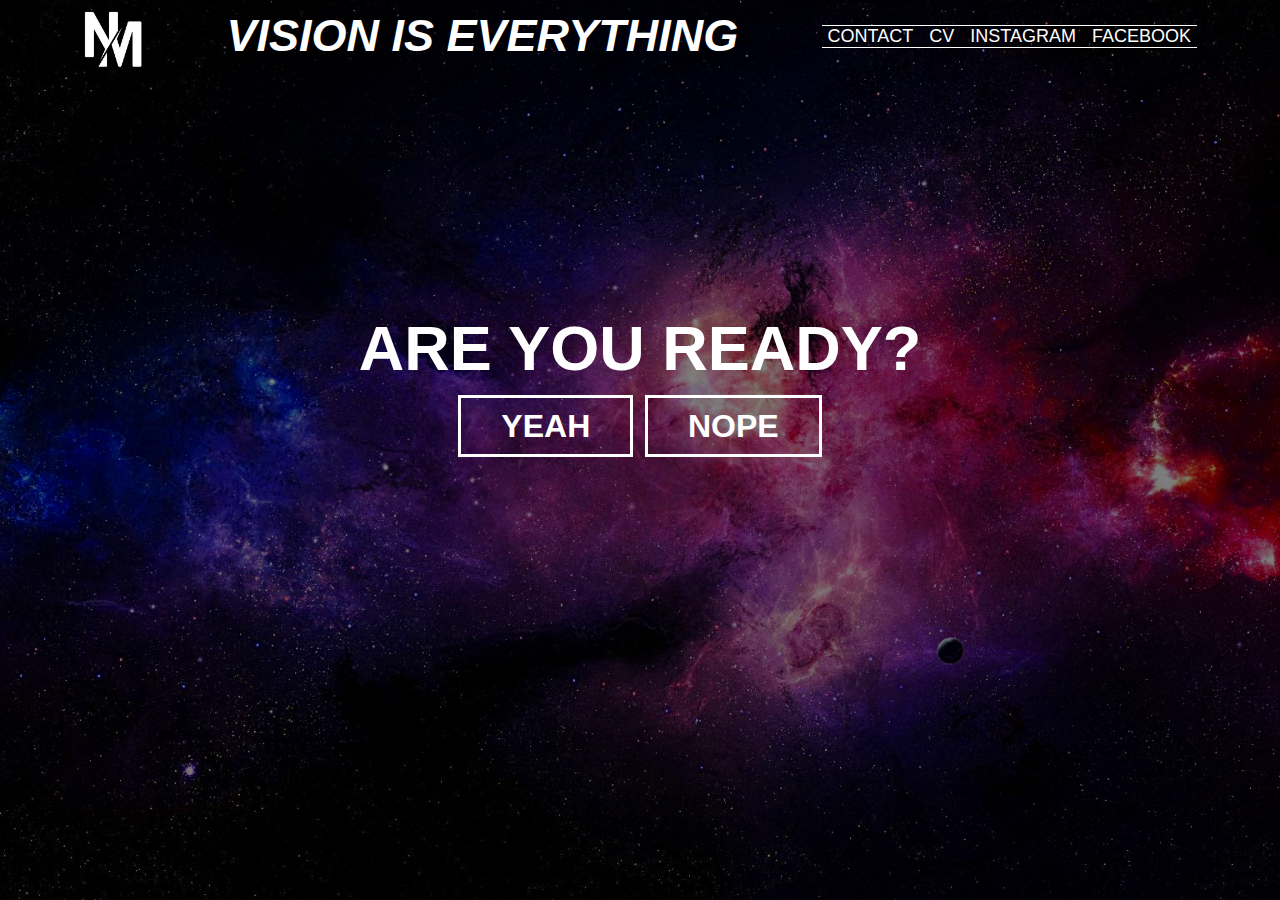
<file: index.html>
<html>
    <head>
    <title>Nikola Mirilo</title>
    <link href="homepage.css" rel="stylesheet" type="text/css">
    <meta name="viewport" content="width=device-width, initial-scale=1.0"> 
    </head>
    
    
    <body>
    
    <header>
        <div class="row">
        <div class="logo" >
            <img src="logo.jpg"> 
        </div>
              <ul class="navigation-bar">
              <li><a href="contact.html">CONTACT</a></li>
              <li><a href="Nikola%20Mirilo.pdf">CV</a></li>
              <li><a href="https://www.instagram.com/nikola.mirilo/">INSTAGRAM</a></li>
              <li><a href="https://www.facebook.com/nikola.mirilo.5">FACEBOOK</a></li>
                      
              </ul>
            <div class="motto"><h2><i>VISION IS EVERYTHING</i></h2>
                    </div>
            <div class="hero"><h2><b>ARE YOU READY?</b></h2>
            <div class="button">
                <a href="yeah.html" class="btn btn-one"><b>YEAH</b></a>
                <a href="https://www.google.com/" class="btn btn-two" ><b>NOPE</b></a>
                
                
                </div>
            
            
        
            </div>
            </div>
        </header>
    
    
    
    
    </body>
    
    
    
    <html>
</file>
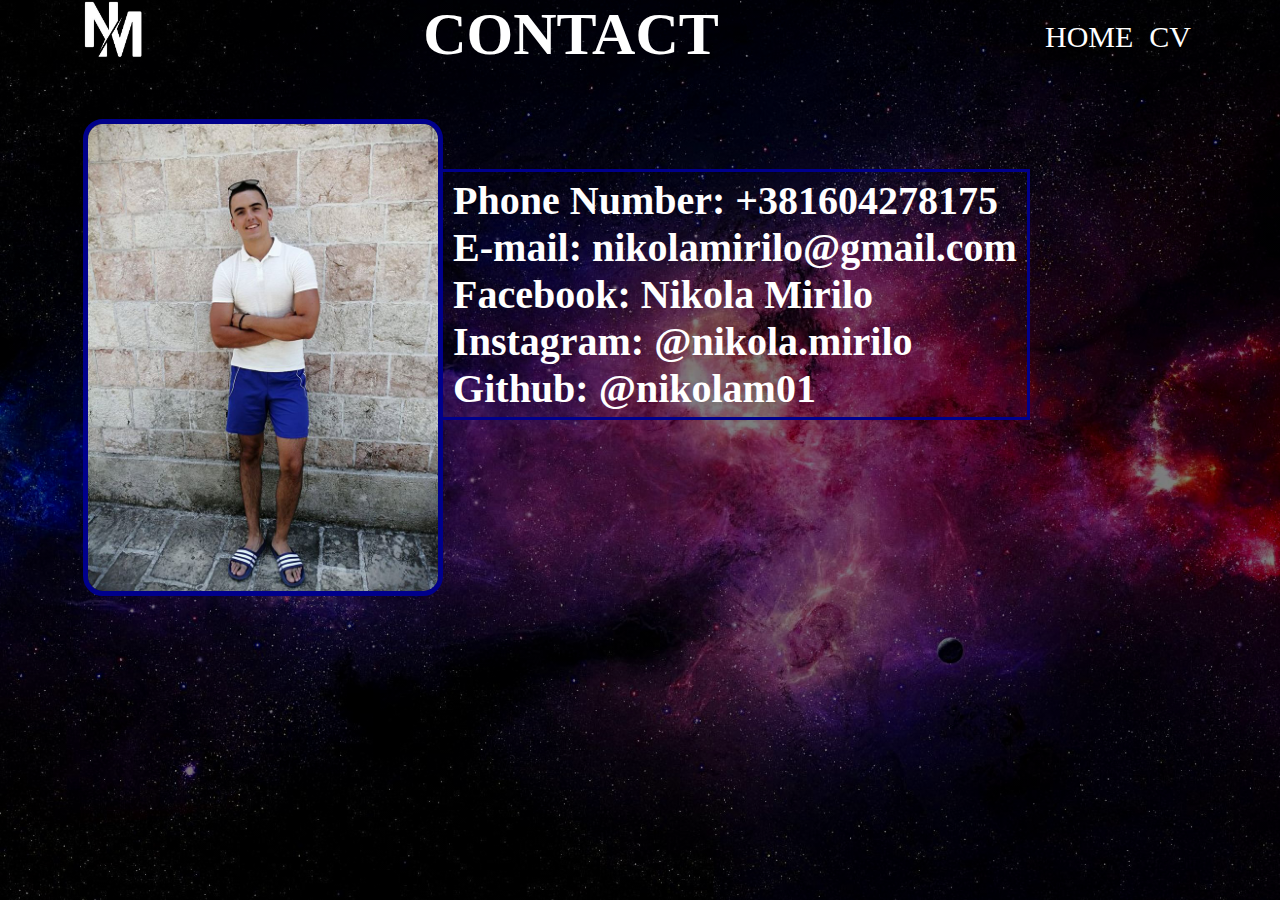
<file: contact.html>
<html>


<head>
    
    <title>CONTACT</title>
    <link href ="contact.css" rel="stylesheet" type="text/css">
    <meta name="viewport" content="width=device-width, initial-scale=1.0"> 
    
    
    
    </head>
    <body>
        <header>
    <div class="row">
        <div class="logo"><img src="logo.jpg">
        </div>  
        <ul class="navigation">
            <li><a href="index.html">HOME</a></li>
            <li><a href="Nikola%20Mirilo.pdf">CV</a></li>
        
        
        </ul>
        <div class="title"><h1>CONTACT</h1></div> 
        <div class="image"><img src="my_picture.jpg"> 
       
            <ul class="text"><b>
            <li><a>Phone Number: +381604278175</a></li>
            <li><a>E-mail: nikolamirilo@gmail.com</a></li>
            <li><a>Facebook: Nikola Mirilo</a></li>
            <li><a>Instagram: @nikola.mirilo</a></li>
            <li><a>Github: @nikolam01</a></li></b>
        
        
        
       
            </ul>
            
        </div>
        
            </div>
    </header>
    
    </body>



</html>
</file>
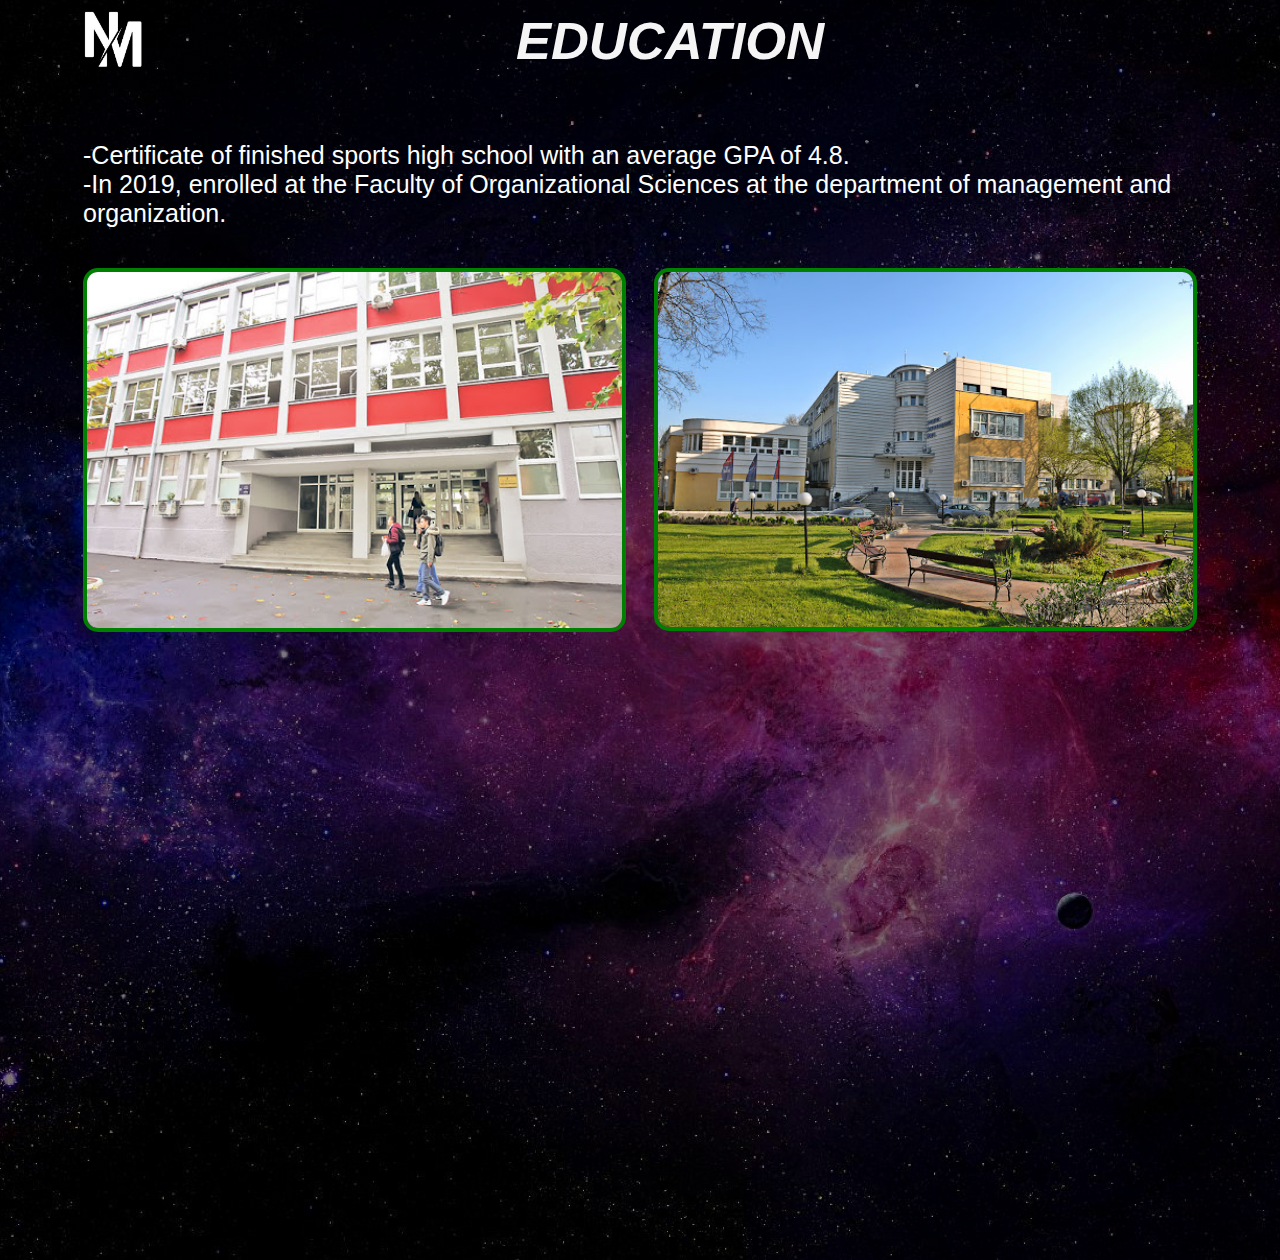
<file: education.html>
<html>

    <head>
        <meta name="viewport" content="width=device-width, initial-scale=1.0"> 
    <title>EDUCATION</title>
<link href ="education.css" rel="stylesheet" type="text/css">
    
    </head>

<body>
    
     <header>
            <div class="row">
                    <div class="logo">
                <img src="logo.jpg">
                </div>
            
<div class="title">
                <h2><i>EDUCATION</i></h2>
    
                </div>
     
         <div class="text1"><p>-Certificate of finished sports high school with an average GPA of 4.8.<br>
-In 2019, enrolled at the Faculty of Organizational Sciences at the department of management and organization.</p>  </div>
         <div class="column"><div class="img1"><img src="sportska.jpg" ><div></div><div class="img2"><img src="fon.jpg"></div></div>
    
         
                </div>
           </div>
    </header>
    </body>




</html>
</file>
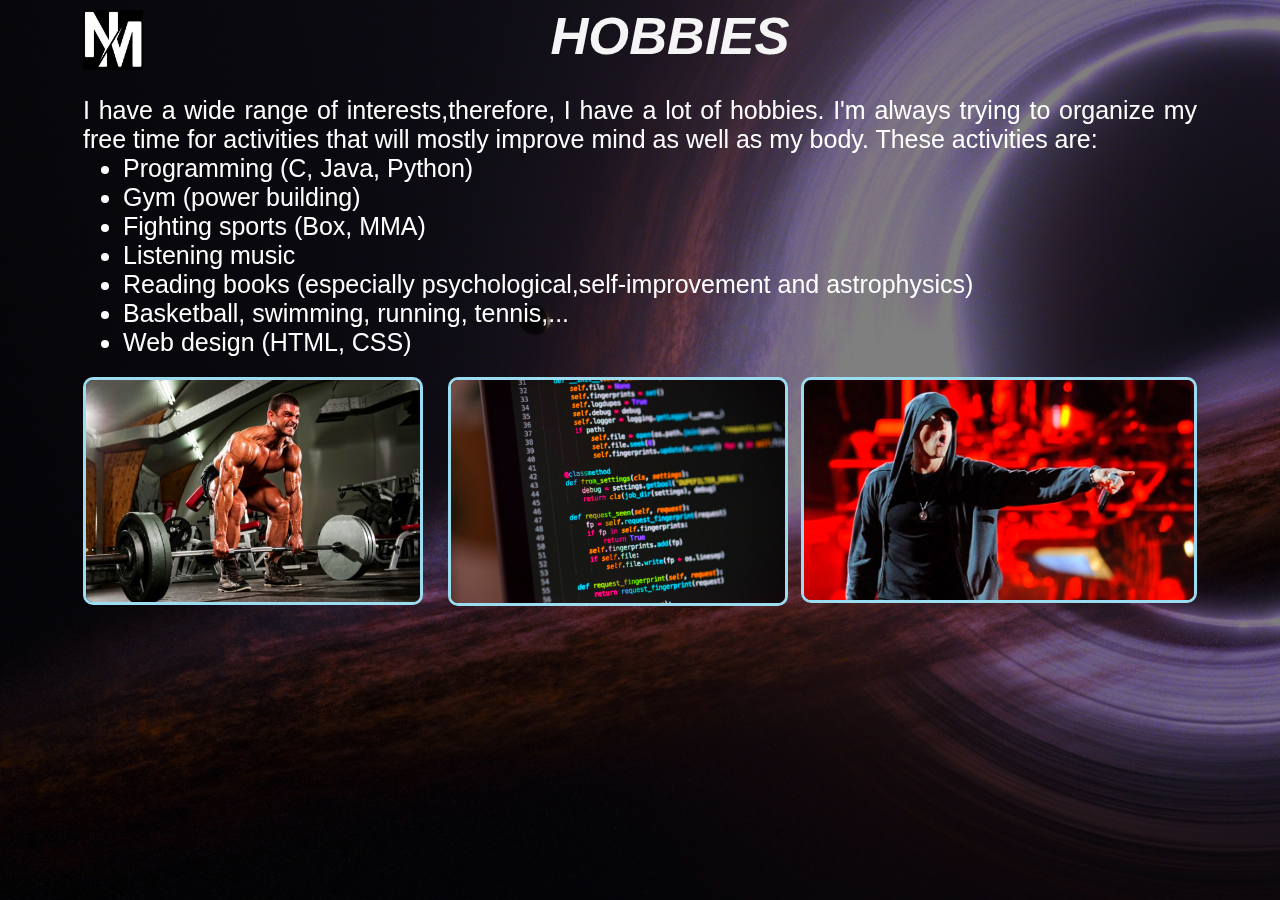
<file: hobbies.html>
<html>
   
    <head>
     <meta name="viewport" content="width=device-width, initial-scale=1.0"> 
    <title>HOBBIES</title>
<link href ="hobbies.css" rel="stylesheet" type="text/css">
    
    </head>

<body>
    
     <header>
            <div class="row">
                <div class="logo">
                <img src="logo.jpg">
                </div>
<div class="title">
                <h2><i>HOBBIES</i></h2>
    
                </div>
      
         <div class="text1"><p>I have a wide range of interests,therefore, I have a lot of hobbies. I'm always trying to organize my free time for activities that will mostly improve mind as well as my body. These activities are: </p><ul class="list"><li >Programming (C, Java, Python)</li><li >Gym (power building)</li><li>Fighting sports (Box, MMA)</li><li >Listening music</li><li>Reading books (especially psychological,self-improvement and astrophysics) </li><li >Basketball, swimming, running, tennis,...</li><li >Web design (HTML, CSS)</li></ul>
         

             <div class="column">
             <div class="image1"><img src="powerlifting.jpg"> </div>
                  <div class="image2"><img src="programming.jpg">  </div>
                           <div class="image3"><img src="eminem.jpg"> </div>
               
            
             
           
             
             
             
    
             
             
             </div>
         </div>
         
  </div>

   
    </header>
    </body>




</html>
</file>
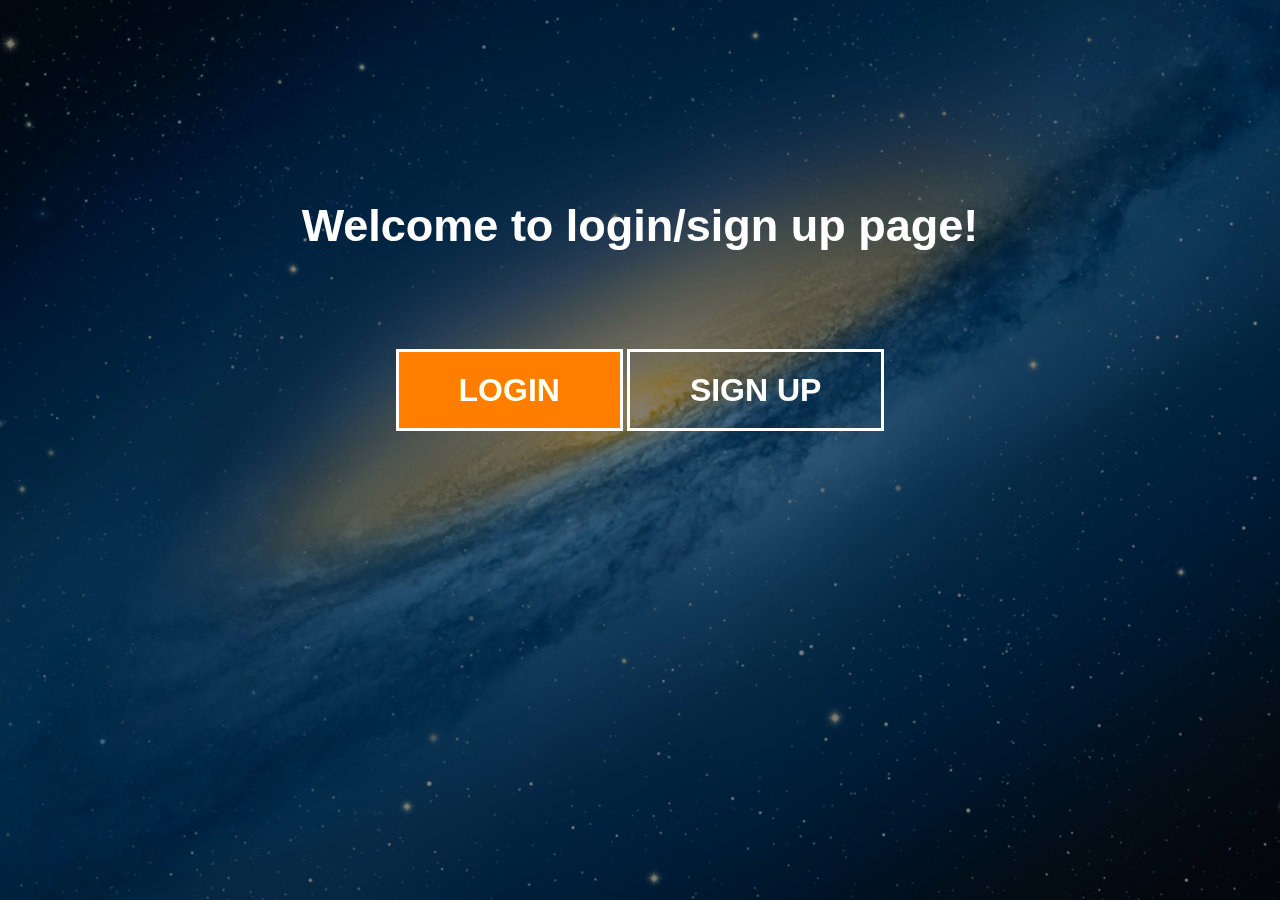
<file: login.html>
<html>
    <head>
    <title>Login/Sign up</title>
    <link href ="login.css" rel="stylesheet" type="text/css">
    </head>
<body>
    <header>
    <h1>Welcome to login/sign up page!</h1>
            <div class="button">
                <a href="loginaction.html" class="btn btn-one"><b>LOGIN</b></a>
                <a href="" class="btn btn-two" ><b>SIGN UP</b></a>
                
                
                </div>
    </header>
   

    </body>



</html>
</file>
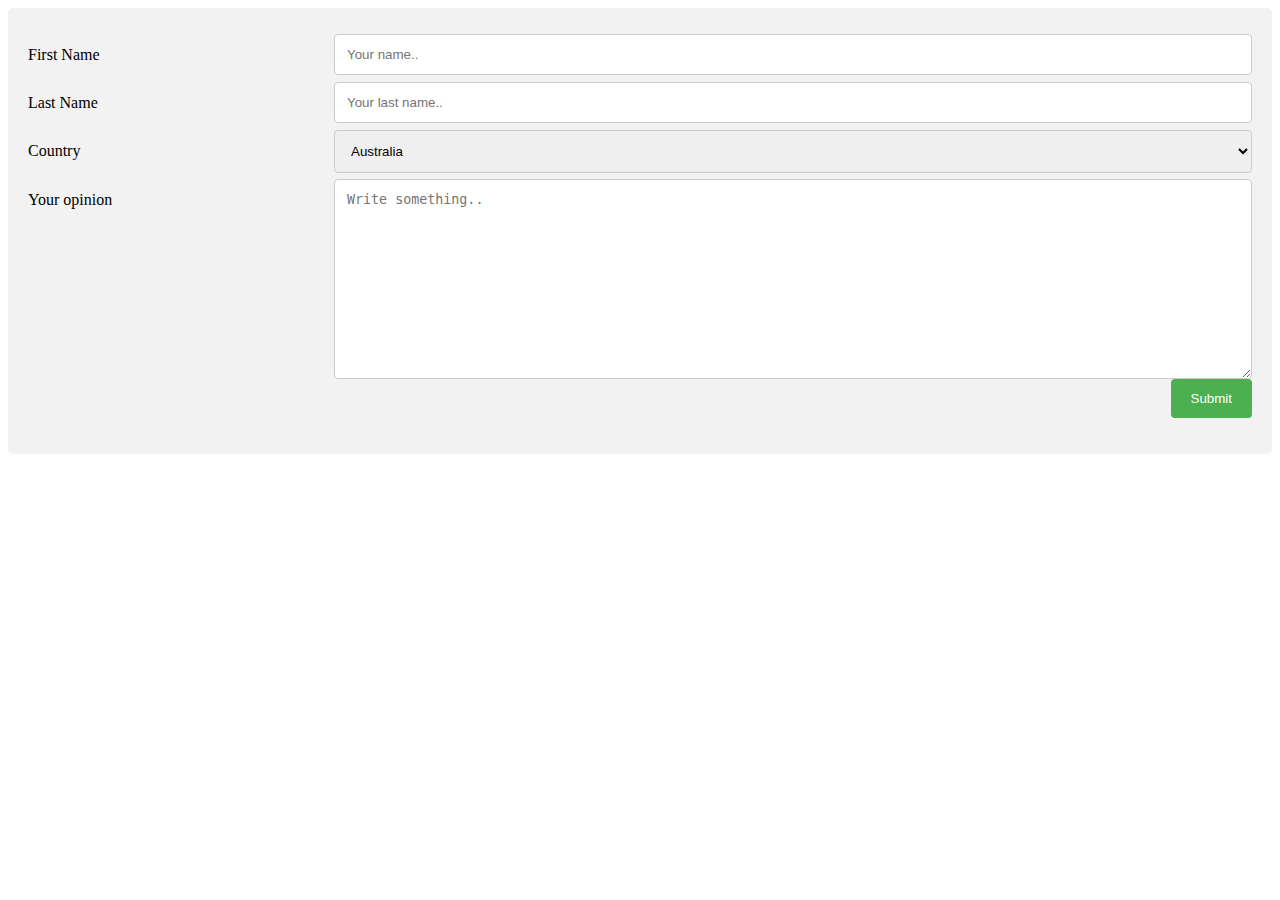
<file: loginaction.html>
<html>   
    <head><link href="loginaction.css" rel = "stylesheet" type="text/css">
    </head> 
    <body>

<div class="container">
  <form action="action_page.php">
    <div class="row">
      <div class="col-25">
        <label for="fname">First Name</label>
      </div>
      <div class="col-75">
        <input type="text" id="fname" name="firstname" placeholder="Your name..">
      </div>
    </div>
    <div class="row">
      <div class="col-25">
        <label for="lname">Last Name</label>
      </div>
      <div class="col-75">
        <input type="text" id="lname" name="lastname" placeholder="Your last name..">
      </div>
    </div>
    <div class="row">
      <div class="col-25">
        <label for="country">Country</label>
      </div>
      <div class="col-75">
        <select id="country" name="country">
          <option value="australia">Australia</option>
          <option value="canada">Canada</option>
          <option value="usa">USA</option>
              <option value="australia">Serbia</option>
          <option value="canada">UK</option>
          <option value="usa">China</option>
             <option value="canada">Germany</option>
          <option value="usa">Russia</option>
        </select>
      </div>
    </div>
    <div class="row">
      <div class="col-25">
        <label for="subject">Your opinion</label>
      </div>
      <div class="col-75">
        <textarea id="subject" name="subject" placeholder="Write something.." style="height:200px"></textarea>
      </div>
    </div>
    <div class="row">
      <input type="submit" value="Submit">
    </div>
  </form>
</div>
    </body>
</html>
</file>
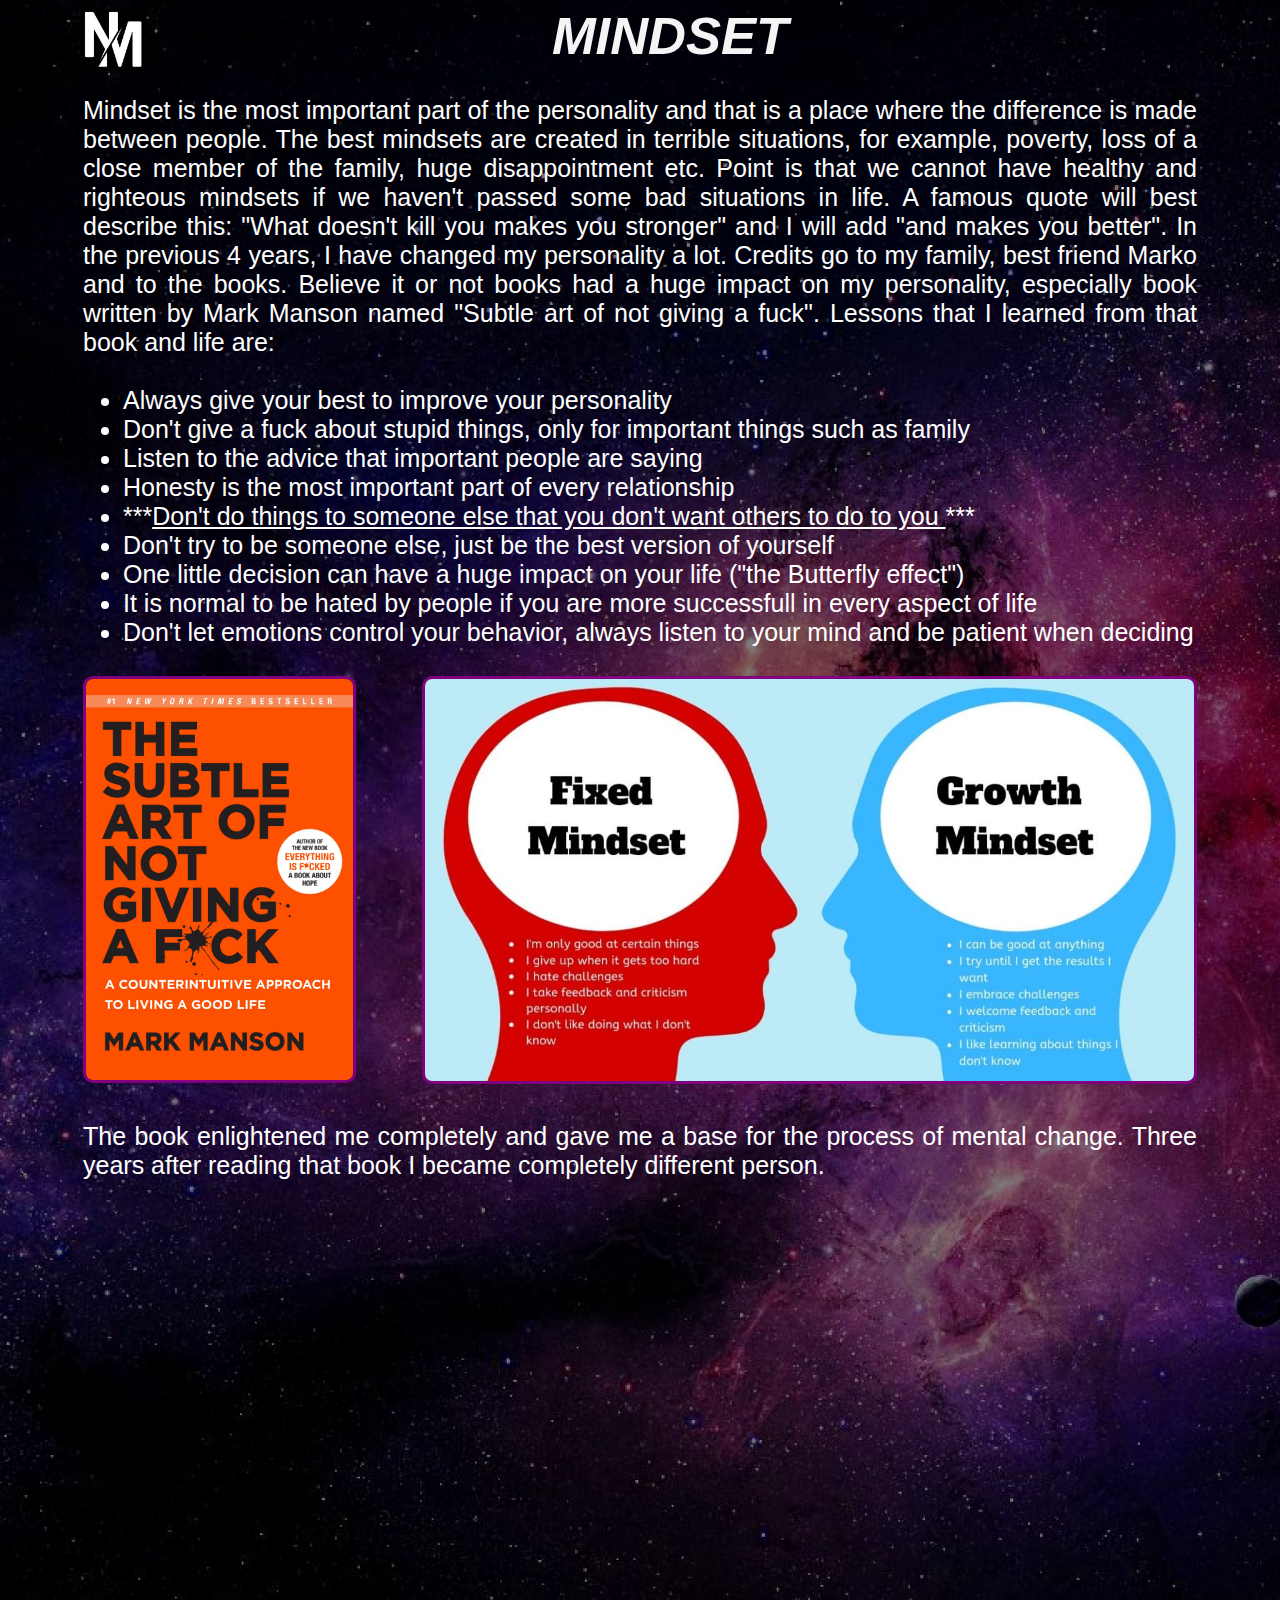
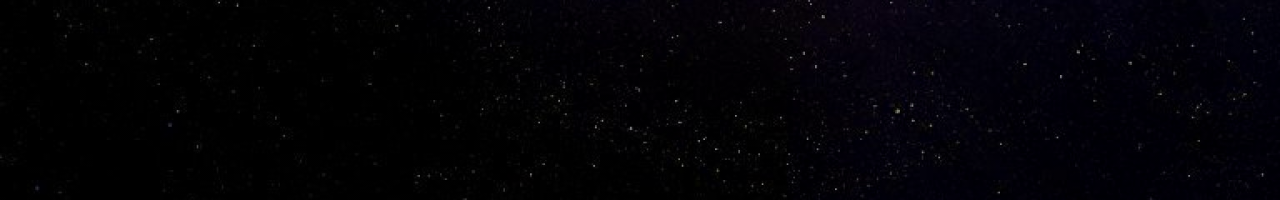
<file: mindset.html>
<html >
    
    <head>
        <meta name="viewport" content="width=device-width, initial-scale=1.0"> 
        <title>MINDSET</title>
        <link href ="mindset.css" rel="stylesheet" type="text/css">
        
    
    </head>

<body>
    
     <header>
            <div class="row">
                <div class="logo">
                <img src="logo.jpg">
                </div>
<div class="title">
                <h2><i>MINDSET</i></h2>
    
                </div>
        
         
         
         <div class="text1"><p>Mindset is the most important part of the personality and that is a place where the difference is made between people. The best mindsets are created in terrible situations, for example, poverty, loss of a close member of the family, huge disappointment etc. Point is that we cannot have healthy and righteous mindsets if we haven't passed some bad situations in life. A famous quote will best describe this: "What doesn't kill you makes you stronger" and I will add "and makes you better". In the previous 4 years, I have changed my personality a lot. Credits go to my family, best friend Marko and to the books. Believe it or not books had a huge impact on my personality, especially book written by Mark Manson named "Subtle art of not giving a fuck". Lessons that I learned from that book and life are:</p><br>
         <ul>
             
             <li>Always give your best to improve your personality</li>
             <li>   Don't give a fuck about stupid things, only for important things such as family</li>
               <li> 
Listen to the advice that important people are saying  </li>
               <li>  
Honesty is the most important part of every relationship </li>
               <li>***<u>Don't do things to someone else that you don't want others to do to you </u>***</li>
               <li> Don't try to be someone else, just be the best version of yourself  </li>
               <li> One little decision can have a huge impact on your life ("the Butterfly effect")  </li>
               <li> It is normal to be hated by people if you are more successfull in every aspect of life </li>
               <li>

Don't let emotions control your behavior, always listen to your mind and be patient when deciding
                </li><br>




             
             </ul>    
                 </div>
             <div class="images">
            <div class="img1"><img src="book.jpg"></div>
            <div class="img2"><img src="fixedvsgrowth.jpg"></div>
              </div>

             
   
       
       <div class="text2"><p> The book enlightened me completely and gave me a base for the process of mental change. Three years after reading that book I became completely different person.</p></div>
              
         </div>

    </header>
 
    </body>




</html>
</file>
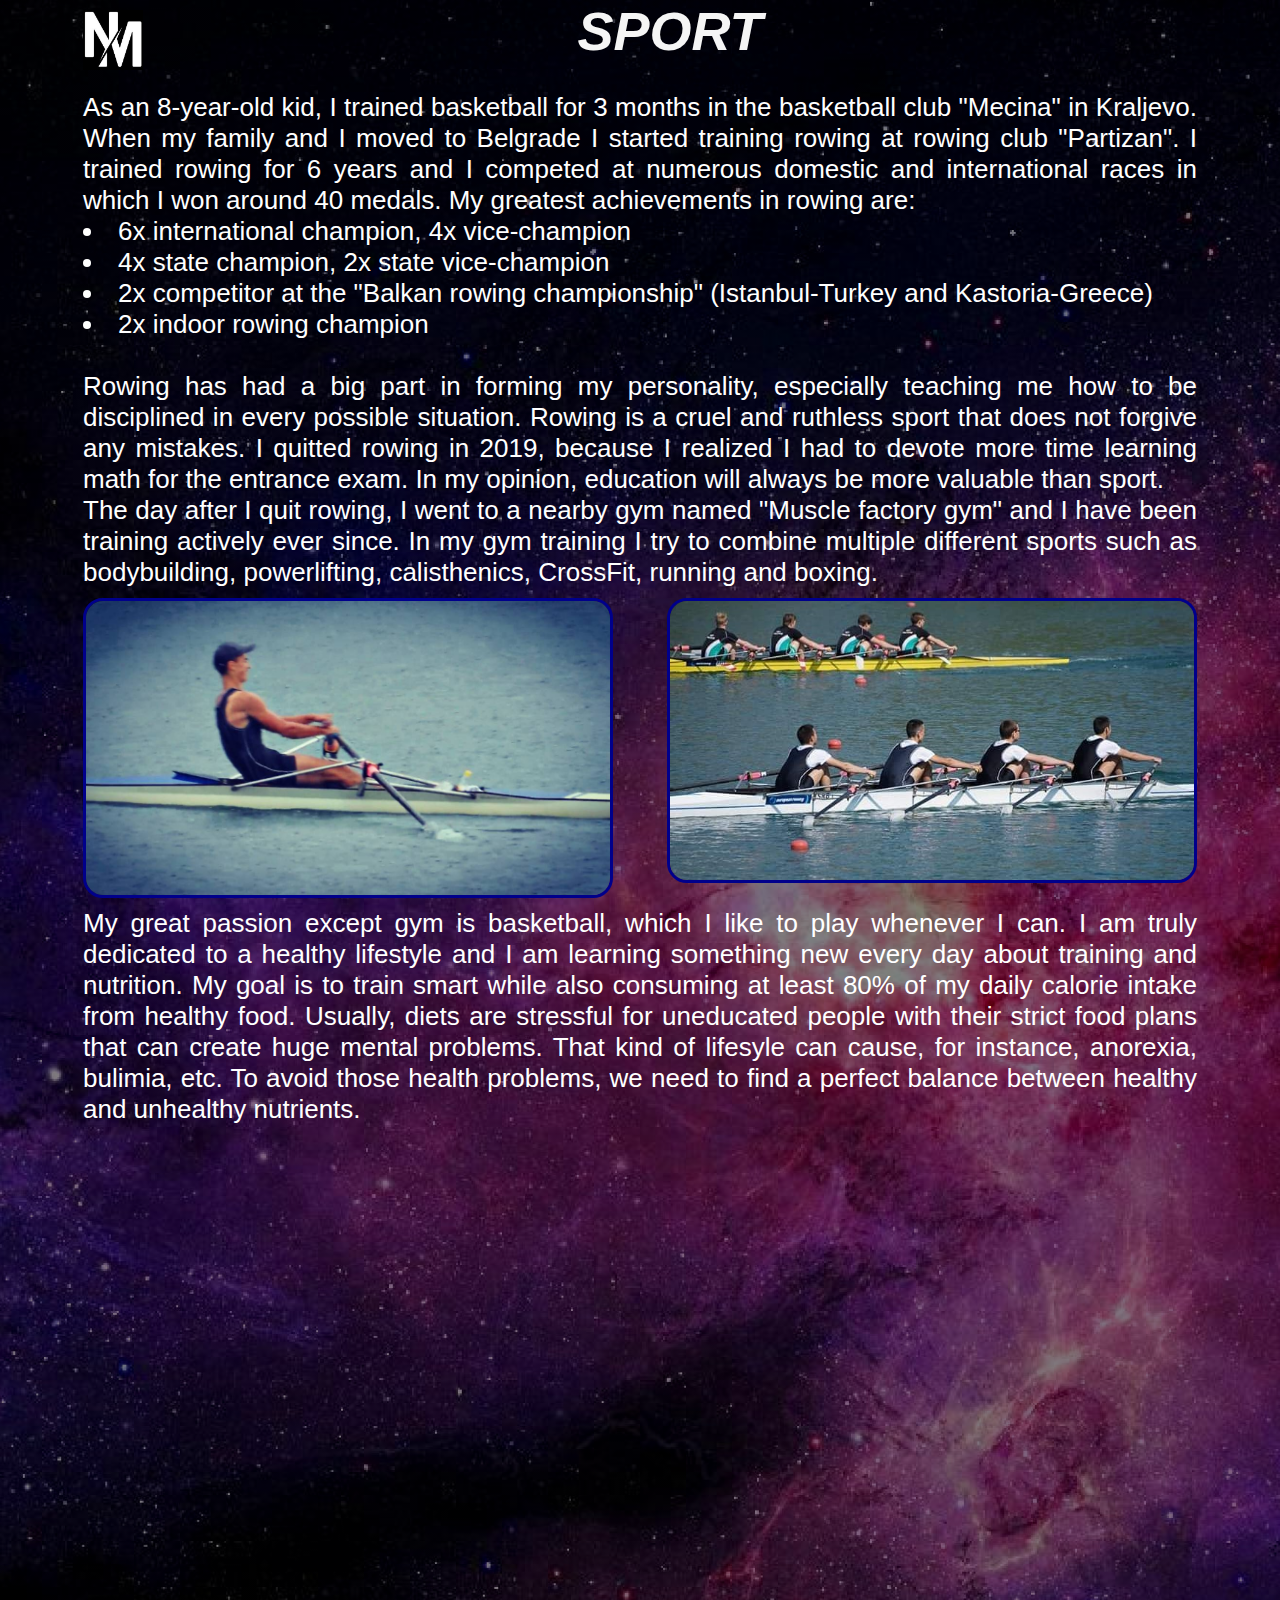
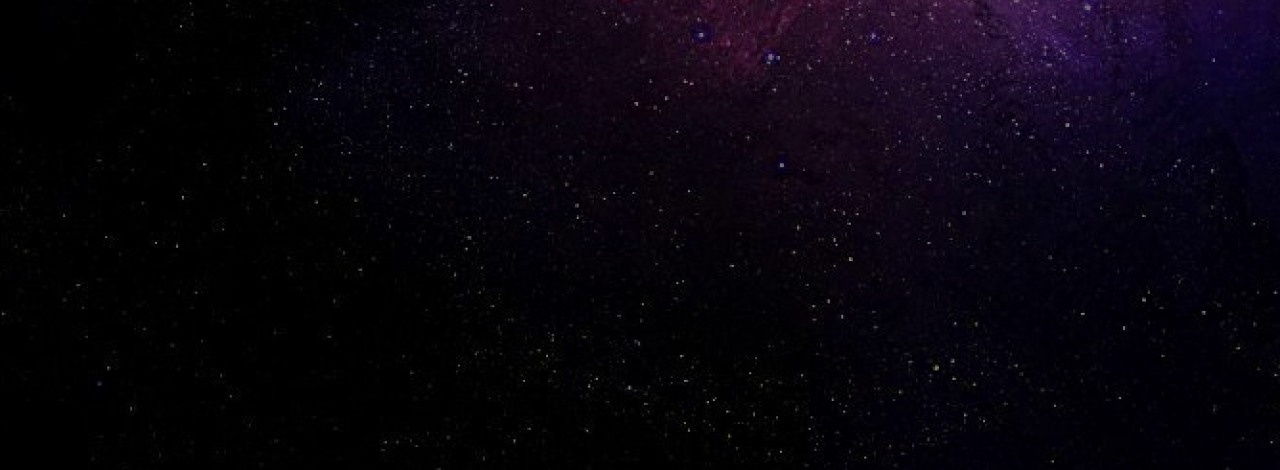
<file: sport.html>
<html>
    
    <head>
     <meta name="viewport" content="width=device-width, initial-scale=1.0">
    <title>SPORT</title>
<link href ="sport.css" rel="stylesheet" type="text/css">
    
    </head>

<body>
    
     <header>
            <div class="row">
                <div class="logo">
                <img src="logo.jpg">
                </div>
<div class="title">
                <h2><i>SPORT</i></h2>
    
              
         </div>
         <div class="text1"><p>As an 8-year-old kid, I trained basketball for 3 months in the basketball club "Mecina" in Kraljevo. When my family and I moved to Belgrade I started training rowing at rowing club "Partizan". I trained rowing for 6 years and I competed at numerous domestic and international races in which I won around 40 medals. My greatest achievements in rowing are:<br><li> 6x international champion, 4x vice-champion </li><li> 4x state champion, 2x state vice-champion</li><li>   2x competitor at the "Balkan rowing championship" (Istanbul-Turkey and Kastoria-Greece)     </li><li>2x indoor rowing champion</li></p><p><br>  Rowing has had a big part in forming my personality, especially teaching me how to be disciplined in every possible situation. Rowing is a cruel and ruthless sport that does not forgive any mistakes. I quitted rowing in 2019, because I realized  I had to devote more time learning math for the entrance exam. In my opinion, education will always be more valuable than sport. </p>  
             <div class="text2"><p>The day after I quit rowing, I went to a nearby gym named "Muscle factory gym" and I have been training actively ever since. In my gym training I try to combine multiple different sports such as bodybuilding, powerlifting, calisthenics, CrossFit, running and boxing.</p></div>
                
             <div class="coloumn">
             <div class="img1"><img src="1x.jpg"></div>
                <div class="img2"> <img src="4xhr.jpg"></div>
             </div></div>
                  <div class="text3" ><p> My great passion except gym is basketball, which I  like to play whenever I can. I am truly dedicated to a healthy lifestyle and I am learning something new every day about training and nutrition. My goal is to train smart while also consuming at least 80% of my daily calorie intake from healthy food. Usually, diets are stressful for uneducated people with their strict food plans that can create huge mental problems. That kind of lifesyle can cause, for instance, anorexia, bulimia, etc. To avoid those health problems, we need to find a perfect balance between healthy and unhealthy nutrients.</p></div>
        
         
    
         </div>

    </header>
    
    

    </body>







</html>
</file>
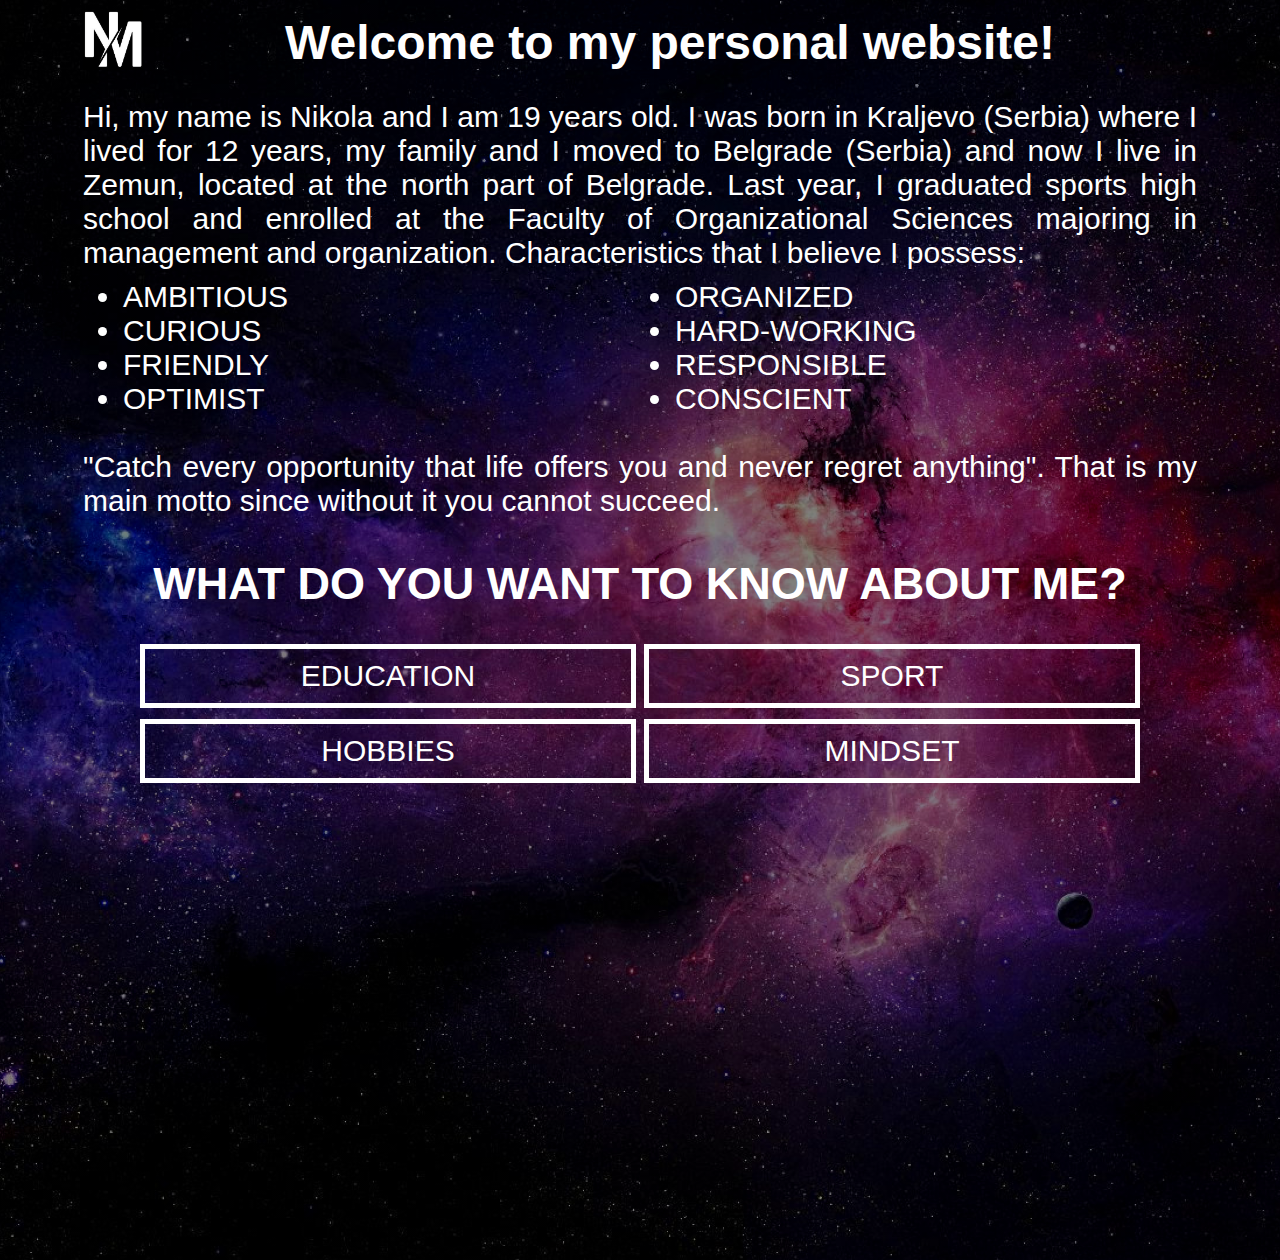
<file: yeah.html>
<html>
<head>
<link href="yeah.css" rel="stylesheet" type="text/css">
<meta name="viewport" content="width=device-width, initial-scale=1.0"> 
    <title>WELCOME</title>
</head>
<body>
<header>
    
    <div class="row">
    
    <div class="logo"><img src="logo.jpg"></div>
    <div class="title"><h1>Welcome to my personal website!</h1></div>
        
        <div class="text"><p>Hi, my name is Nikola and I am 19 years old. I was born in Kraljevo (Serbia) where I lived for 12 years, my family and I moved to Belgrade (Serbia) and now I live in Zemun, located at the north part of Belgrade. Last year, I graduated sports high school and enrolled at the Faculty of Organizational Sciences majoring in management and organization.
     Characteristics that I believe I possess:
    <ul class="list" >
        <li><a>AMBITIOUS</a></li>
        <li><a>CURIOUS</a></li>
        <li><a>FRIENDLY</a></li>
        <li><a>OPTIMIST</a></li>
        <li><a>ORGANIZED</a></li>
        <li><a>HARD-WORKING</a></li>
        <li><a>RESPONSIBLE</a></li>
        <li><a>CONSCIENT</a></li>
        </ul>
        <p><br>"Catch every opportunity that life offers you and never regret anything". That is my main motto since without it you cannot succeed. </p>
        </div>
        <div class="h2"><h2>WHAT DO YOU WANT TO KNOW ABOUT ME?</h2><br>

        <div class="button">
        <center>        
        <a href="education.html" class="btn btn-one">EDUCATION</a>
        <a href="sport.html" class="btn btn-two" >SPORT</a>
        <a href="hobbies.html" class="btn btn-three" >HOBBIES</a>
        <a href="mindset.html" class="btn btn-four">MINDSET</a></center>
                  
                  
                  
                 
                  </div>
            
           </div> 
    


    
    
    

    
</div>
</header>



</body>






</html>
</file>
<file: homepage.css>
*
{
    margin:0;
    padding: 0;
}
header {
    background-image:linear-gradient(rgba(0,0,0,0.5),rgba(0,0,0,0.5)),url(background.jpg);
    height: 100vh;
    background-size: cover;
    background-position: center;

    
}
.row {
    max-width: 1370px;
    margin-left: 83px;
    margin-right: 83px;
}
.logo img{
    width: 60px;
    height: 60px;
    float: left;
    margin-top: 10px;
}
 

.navigation-bar {
   
    float: right;
    list-style:none;
    margin-top:25px;
    border-bottom: 1px solid white;
    border-top: 1px solid white;
}
.navigation-bar li {
    
    display: inline-block;
}
.navigation-bar li a{
    color: white;
    text-decoration: none;
    padding: 2px 6px;
    font-family: "Roboto", sans-serif;
    text-align: right;
    font-size: 18px;

}
.navigation-bar li.active a
{
    border: 1px solid white;
}
.navigation-bar li a: hover
{
    border: 1px solid white;
}
.motto {
    color: white;
    font-family: "Georgia", sans-serif;
    text-align: center;
    font-size: 30px;
    padding-top: 10px;
}
.hero {
    margin-top: 250px;
    color: white;
    text-align: center;
    font-family: "Roboto", sans-serif;
    font-size: 42px;
    
}
.button{
    margin-top: 15px;
    text-align: center;
}
.btn {
    
    border: 3px solid white;
    padding:10px 40px;
    color:white;
    margin-right: 10px
    display: inline-block;
    text-decoration: none;
}
.btn-one
{
    font-family: "Roboto", sans-serif;
    font-size: 32px;
    
}
.btn-one:hover
{
    background-color:B21919;
    transition: all 0.5s ease-in;
}
.btn-two
{
    font-family: "Roboto", sans-serif;
    font-size: 32px;
}
.btn-two:hover
{
    background-color:EB6D18;
    transition: all 0.5s ease-in;

}
@media all and (max-width:1200px){
    .row{
        margin-left: 60px;
        margin-right: 60px;
    }
    .logo img{
        width: 60px;
        height: 60px;
        margin-top: 20px;
    
    }
    .navigation-bar{
        margin-bottom: 16px;
        float: right;
        margin-left: 10px;
        margin-top: 30px;
    }
    .navigation-bar li a {
        
        font-size: 28px;
    }
    .motto{
        font-size: 24px;
        float: center;
        display: block;
        padding-top: 20px;
    }
    .hero{
        margin-top: 500px;
        font-size: 45px;
    
    }
    .button{
        margin-top: 20px;
        
    }
    .btn-one {
        font-size: 34px;
    }
    .btn-two{
        font-size: 34px;
}
    .btn {
    
    border: 3px solid white;
    padding:10px 50px;

}


@media all and (max-width:990px){
    .row{
        margin-left: 60px;
        margin-right: 60px;
    }
    .logo img{
        width: 50px;
        height: 50px;
        margin-top: 20px;
    
    }
    .navigation-bar{
        margin-bottom: 16px;
        float: right;
        margin-left: 10px;
    }
    .navigation-bar li a {
        
        font-size: 20px;
    }
    .motto{
        font-size: 20px;
        float: center;
        display: block;
        text-align: left;
        margin-left: 100px;
    }
    .hero{
        margin-top: 450px;
        font-size: 43px;
    
    }
    .button{
        margin-top:20px;
        
    }
    .btn-one {
        font-size: 33px;
    }
    .btn-two{
        font-size: 33px;
}
    .btn {
    
    border: 3px solid white;
    padding:10px 50px;

}

@media all and (max-width:780px){
    .row{
        margin-left: 25px;
        margin-right: 25px;
    }
    .logo img{
        width: 50px;
        height: 50px;
        margin-top: 10px;
    
    }
    .navigation-bar{
        margin-bottom: 16px;
        float: right;
        margin-left: 20px;
    }
    .navigation-bar li a {
        
        font-size: 18px;
    }
    .motto{
        font-size: 20px;
        float: center; 
        text-align: left;
        padding-top: 40px;
        margin-left: 80px;
        display: block;
    }
    .hero{
        margin-top: 350px;
        font-size: 38px;
    
    }
    .button{
        margin-top: 20px;
        
    }
    .btn-one {
    font-size: 31px;
    }
    .btn-two{
        font-size: 31px;
}
    .btn {
    
    border: 3px solid white;
    padding:9px 40px;

}
}

@media all and (max-width:576px){
    .row{
        margin-left: 25px;
        margin-right: 25px;
    }
    .logo img{
        width: 40px;
        height: 40px;
        margin-top: 10px;
    
    }
    .navigation-bar{
        margin-bottom: 16px;
        float:right;
        margin-left: 5px;
    }
    .navigation-bar li a {
        
        font-size: 14px;
    }
    .motto{
        font-size: 18px;
        text-align: left;
        padding-top: 70px;
        margin-left: 30px;
    }
    .hero{
        margin-top: 250px;
        font-size: 32px;
    
    }
    .button{
        margin-top: 20px;
        
    }
        .btn-one {
    font-size: 30px;
    }
    .btn-two{
        font-size: 30px;
}
    .btn {
    
    border: 3px solid white;
    padding:7px 35px;

}
}


@media all and (max-width:480px){
    .row{
        margin-left: 20px;
        margin-right: 20px;
    }
    .logo img{
        width: 40px;
        height: 40px;
        margin-top: 10px;
    
    }
    .navigation-bar{
        margin-bottom: 16px;
        float: right;
        margin-left: 10px;
    }
    .navigation-bar li a {
        
        font-size: 12px;
    }
    .motto{
        font-size: 16px;
        float: center;
        text-align: left;
        padding-top: 0px;
        margin-left: 0px;
        display: inline-block;
    }
    .hero{
        margin-top: 300px;
        font-size: 27px;
    
    }
    .button{
        margin-top: 20px;
        
    }
    .btn-one {
    font-size: 28px;
    }
    .btn-two{
        font-size: 28px;
}
    .btn {
    
    border: 3px solid white;
    padding:6px 30px;

}
}


@media all and (max-width:390px){
    .row{
        margin-left: 20px;
        margin-right: 20px;
    }
    .logo img{
        width: 30px;
        height: 30px;
        margin-top: 10px;
    
    }
    .navigation-bar{
        margin-bottom: 0px;
        float: left;
        margin-left: 10px;
        margin-top: 15px;
    }
    .navigation-bar li a {
        
        font-size: 12px;
    }
    .motto{
        font-size: 16px;
        text-align: center;
        display:inline-block;
        text-align: left;
        margin-left: 0px;
        padding-top: 20px;
    }
    .hero{
        margin-top: 260px;
        font-size: 23px;
    
    }
    .button{
        margin-top: 20px;
        
    }
    .btn-one {
    font-size: 24px;
    }
    .btn-two{
        font-size: 24px;
}
    .btn {
    
    border: 2px solid white;
    padding:5px 25px;

}
}
@media all and (max-width:350px){
    .row{
        margin-left: 15px;
        margin-right: 15px;
    }
    .logo img{
        width: 30px;
        height: 30px;
        margin-top: 10px;
    
    }
    .navigation-bar{
        margin-bottom: 12px;
        float: right;
        margin-left: 0px;
    }
    .navigation-bar li a {
        
        font-size: 10px;
    }
    .motto{
        font-size: 12px;
        float: center;
        padding-top: 5px;display: inline-block;
        text-align: left;
        margin-left: 30px;
    }
    .hero{
        margin-top: 220px;
        font-size: 21px;
    
    }
    .button{
        margin-top: 20px;
        
    }
        .btn-one {
    font-size: 22px;
    }
    .btn-two{
        font-size: 22px;
}
    .btn {
    
    border: 2px solid white;
    padding:5px 25px;

}
}
</file>
<file: contact.css>
*
{
    margin: 0;
    padding 0;
}
header
{
    background-image:linear-gradient(rgba(0,0,0,0.5),rgba(0,0,0,0.5)),url(background.jpg);
    height: 100vh;
    background-size: cover;
    background-position: center;

    
}
.row{
    max-width: 1350px;
    margin-right: 83px;
    margin-left: 83px;
}

.logo img{
    width: 60px;
    height: 60px;
    float: left;
}
.title {
    font-family: "Robotto" sans-serif;
    color: white;
    text-align: center;
    font-size: 30px;
    
}
.navigation{
    float: right;
    margin-top: 20px;

   
}
.navigation li{
    display: inline-block;
}
.navigation li a{
    color: white;
    padding: 2px 6px;
    font-family: "Roboto" sans-serif;
    text-decoration: none;
    position: relative;
    right: 80px;
    left: 0px;
    font-size:30px;

}
.navigation-bar li.active a
{
    border: 1px solid white;
}
.navigation-bar li a: hover
{
    border: 1px solid white;
}

.image img {
    width: 350px;
    height: auto;
    margin-top: 50px;
    border-radius: 20px;
    border-color: green;
    border: 5px solid darkblue ;
    outline-offset: inherit;
}
.text{
    color: white;
    list-style: none;
    text-align: left;
    font-family: "Robotto" sans-serif;
    float: right;
    border: 3px solid darkblue;
    padding: 5px 10px;
    color:white;
    font-size: 40px;
    position: relative;
    top: 100px;
    right: 15%;
}







@media all and (max-width: 1200px){
    .row{
        margin-left: 83px;
        margin-right: 83px;
    }
    .logo img{
        width: 60px;
        height: 60px;
        margin-top: 20px;
    }
    .title{
        font-size: 34px;
        padding-top: 20px;
        text-align: center;
        
    }
    .navigation li{
        margin-top: 30px;
      
   
    }
    .navigation li a{
        font-size: 28px;
        position: relative;
        
        
    }
    .navigation{
        float: right;
    }
    .text{
        font-size: 33px;
        position: relative;
        top: 250px;
        right: 0px;
        left: 5%;
    }
    .image img{
        width: 350px;
        height: auto;
        margin-top:150px;
        
    }
    
    
    
}



@media all and (max-width: 1000px){
    .row{
        margin-left: 60px;
        margin-right: 60px;
    }
    .logo img{
        width: 40px;
        height: 40px;
        margin-top: 20px;
    }
    .title{
        font-size: 24px;
        padding-top: 20px;
        text-align: center;
        
    }
    .navigation li{
        margin-top: 20px;
      
   
    }
    .navigation li a{
        font-size: 22px;
        position: relative;
        left: 1px;
        
        
    }
    .navigation{
        float: right;
    }
    .text{
        font-size: 27px;
        position: relative;
        top: 250px;
        right: 0px;
    }
    .image img{
        width: 250px;
        height: auto;
        margin-top: 150px;
    }
    
    
    
}





@media all and (max-width: 786px){
    .row{
        margin-left: 40px;
        margin-right: 40px;
    }
    .logo img{
        width: 60px;
        height: 60px;
        margin-top: 20px;
    }
    .title{
        font-size: 24px;
        padding-top: 20px;
        text-align: center;
        
    }
    .navigation li{
        margin-top: 20px;
      
   
    }
    .navigation li a{
        font-size: 22px;
        position: relative;
        left: 1px;
        
        
    }
    .navigation{
        float: right;
    }
    .text{
        font-size: 34px;
        position: relative;
        top: 50px;
        right: 0px;
        margin-right: 12%;
    }
    .image img{
        width: 300px;
        height: auto;
        margin-top: 100px;
        margin-left: 20%;
    }
    
    
    
}








@media all and (max-width: 576px){
    .row{
        margin-left: 20px;
        margin-right: 20px;
    }
    .logo img{
        width: 40px;
        height: 40px;
        margin-top: 20px;
    }
    .title{
        font-size: 24px;
        padding-top: 20px;
        text-align: center;
        
    }
    .navigation li{
        margin-top: 20px;
      
   
    }
    .navigation li a{
        font-size: 22px;
        position: relative;
        left: 1px;
        
        
    }
    .navigation{
        float: right;
    }
    .text{
        font-size: 30px;
        position: relative;
        top: 50px;
        right: 0px;
    }
    .image img{
        width: 250px;
        height: auto;
        margin-left: 140px;
    }
    
    
    
}
    

@media all and (max-width: 500px){
    header{
        height: 120vh;
    }
    .row{
        margin-left: 20px;
        margin-right: 20px;
    }
    .logo img{
        width: 40px;
        height: 40px;
        margin-top: 20px;
        margin-right: 
    }
    .title{
        font-size: 16px;
        padding-top: 20px;
        text-align: center;
        
    }
    .navigation li{
        margin-top: 20px;
      
   
    }
    .navigation li a{
        font-size: 18px;
        position: relative;
        left: 1px;
        
        
    }
    .navigation{
        float: right;
    }
    .text{
        font-size: 25px;
        position: relative;
        top: 20px;
        right: 0px;
        margin-right: 12%;
    }
    .image img{
        width: 250px;
        height: auto;
        margin-left: 40px;
        margin-top: 40px;
    }
    
    
    
}
   

@media all and (max-width: 400px){
    .row{
        margin-left: 10px;
        margin-right: 10px;
    }
    .logo img{
        width: 40px;
        height: 40px;
        margin-top: 10px;
    }
    .title{
        font-size: 12px;
        padding-top: 10px;
        text-align: center;
        
    }
    .navigation li{
        margin-top: 10px;
      
   
    }
    .navigation li a{
        font-size: 18px;
        position: relative;
        
        
    }
    .navigation{
        float: right;
    }
    .text{
        font-size: 25px;
        position: relative;
        top: 30px;
        right: 0px;
        margin-right: 12%;
    }
    .image img{
        width: 220px;
        height: auto;
        margin-top: 150px;
    }
    
    
    
}
    @media all and (max-width: 390px){
    .row{
        margin-left: 10px;
        margin-right: 10px;
    }
    .logo img{
        width: 40px;
        height: 40px;
        margin-top: 10px;
        margin-right: 26px;
    }
    .title{
        font-size: 14px;
        padding-top: 20px;
            
        
    }
    .navigation li{
        margin-top: 10px;
      
   
    }
    .navigation li a{
        font-size: 13px;
        position: relative;
        
        
    }
    .navigation{
        float: right;
    }
    .text{
        font-size: 20px;
        position: relative;
        top: 30px;
        right: 8%;
    }
    .image img{
        width: 220px;
        height: auto;
        margin-top:30px;
    }
    
    
    
}
@media all and (max-width: 330px){
    .row{
        margin-left: 10px;
        margin-right: 10px;
    }
    .logo img{
        width: 40px;
        height: 40px;
        margin-top: 10px;
        margin-right: 10px;
    
    }
    .title{
        font-size: 13px;
        padding-top: 20px;
            
        
    }
    .navigation li{
        margin-top: 10px;
      
   
    }
    .navigation li a{
        font-size: 11px;
        position: relative;
        
        
    }
    .navigation{
        float: right;
    }
    .text{
        font-size: 16px;
        position: relative;
        top: 15px;
    }
    .image img{
        width: 180px;
        height: auto;
        margin-top:60px;
        margin-right: 30px;
    }
    
    
    
}
</file>
<file: education.css>
*
{
    margin: 0;
    padding 0;
}
header
{
    background-image:linear-gradient(rgba(0,0,0,0.5),rgba(0,0,0,0.5)),url(background.jpg);
    height: 140vh;
    background-size: cover;
    background-position: center;

    
}
.row{
    margin-left: 83px;
    margin-right: 83px;
}
.logo img
{
    width: 60px;
    height: 60px;
    float: left;
    padding-top: 10px;
}
.title
{
    color:whitesmoke;
    text-align: center;
    font-size: 35px;
    font-family: sans-serif;
    float: center;
    padding-top: 10px;
    
} 
.text1 {
    
    color: white;
    font-family:sans-serif;
    font-size: 25px;
    text-align:left;
    margin-top: 70px;
}
.column img{
float: center;
margin-top: 40px;
display: inline-block;
width: 48%;
border-radius: 15px;
border: 4px solid green;
    

}
.img1 img{
    float: left;
}
.img2 img{
    float: right;
}



@media all and (max-width:1200px){
    header{
    }
    .row{
        margin-left:70px;
        margin-right: 70px;
}
    .title{
        font-size:  33px;
        padding-top: 10px;
    }
    .text1{
        font-size: 25px;
    }
    .logo img{
        width: 60px;
        height: 60px;
        padding-top: 10px;
    }
    
    }

@media all and (max-width:1000px){
    .row{
        margin-left:50px;
        margin-right: 50px;
}
    .title{
        font-size:  30px;
        padding-top: 10px;
    }
    .text1{
        font-size: 22px;
    }
    .logo img{
        width: 50px;
        height: 50px;
        padding-top: 10px;
    }
    
    }
@media all and (max-width:820px){
    .row{
        margin-left:40px;
        margin-right: 40px;
}
    .title{
        font-size:  28px;
        padding-top: 10px;
    }
    .text1{
        font-size: 21px;
    }
    .logo img{
        width: 50px;
        height: 50px;
        padding-top: 10px;
    }
    
    }
@media all and (max-width:780px){
    .row{
        margin-left:30px;
        margin-right: 30px;
}
    .title{
        font-size:  28px;
        padding-top: 10px;
    }
    .text1{
        font-size: 22px;
    }
    .logo img{
        width: 50px;
        height: 50px;
        padding-top: 10px;
    }
    }
@media all and (max-width:580px){
    .row{
        margin-left:30px;
        margin-right: 30px;
}
    .title{
        font-size:  28px;
        padding-top: 10px;
    }
    .text1{
        font-size: 21px;
        margin-top: 50px;
    }
    .logo img{
        width: 40px;
        height: 40px;
        padding-top: 10px;
    }
    .img1 img{
    float: center;
    width: 100%;
}
   .img2 img{
    float: left;
    width: 100%;
}
    
    }
@media all and (max-width:480px){
    header{
    height: 150vh;
    }
    .row{
        margin-left:25px;
        margin-right: 25px;
}
    .title{
        font-size:  25px;
        padding-top: 10px;
    }
    .text1{
        font-size: 20px;
        margin-top: 50px;
        text-align: left;
    }
    .column img{
       margin-top: 30px;
    }
    .logo img{
        width: 40px;
        height: 40px;
        padding-top: 10px;
    }
    .img1 img{
      float: center;
       width: 100%;
}
.img2 img{
    float: left;
    width: 100%;
}

    
    }
@media all and (max-width:380px){
    header{
        height: 130vh;
    }
    .row{
        margin-left:15px;
        margin-right: 15px;
}
    .title{
        font-size:  21px;
        padding-top: 10px;
    }
    .text1{
        font-size: 19px;
        margin-top: 40px;
        text-align: left;
    }
    .column img{
      margin-top: 20px;
    }
    .logo img{
        width: 40px;
        height: 40px;
        padding-top: 10px;
    }
    .img1 img{
    float: center;
        width: 100%;
}
   .img2 img{
    float: left;
    width: 100%;
}
    
    }
@media all and (max-width:330px){
    .row{
        margin-left:15px;
        margin-right: 15px;
}
    .title{
        font-size:  18px;
        padding-top: 10px;
    }
    .text1{
        font-size: 17px;
    }
    .logo img{
        width: 35px;
        height: 35px;
        padding-top: 10px;
    }
    .img1 img{
    float: center;
        width: 100%;
}
   .img2 img{
    float: left;
    width: 100%;
}

    
    }
</file>
<file: hobbies.css>
*
{
    margin: 0;
    padding 0;
}
header
{
    background-image:linear-gradient(rgba(0,0,0,0.5),rgba(0,0,0,0.5)),url(blackhole.jpg);
    height: 100vh;
    background-size: cover;
    background-position: center;
    filter: saturate(1.5);
   

    
}
.row{
    margin-left: 83px;
    margin-right: 83px;
}
.logo img
{
    width: 60px;
    height: 60px;
    float: left;
    margin-top: 10px;
}
.title
{
    color:whitesmoke;
    text-align: center;
    font-size: 35px;
    font-family: sans-serif;
    padding-top: 5px;
    
}
.text1{
    color: white;
    margin-top: 10px;
    font-family: sans-serif;
    font-size: 25px;
    text-align: justify;
    margin-top: 30px;
}

.column img{
    display: inline-block;
    margin-top: 20px;

}
.image1 img{
    float: left;
    width: 30%;
    border-radius: 10px;
    border: 3px solid lightblue;
}
.image2 img{
    float: left;
    width: 30%;
    margin-left: 25px;
    border-radius: 10px;
    border: 3px solid lightblue;
}
.image3 img{
    float: right;
    width: 35%;
    border-radius: 10px;
    border: 3px solid lightblue;
}


@media all and (max-width:1200px){
    .row{
        margin-left: 70px;
        margin-right: 70px;
    }
    .logo img{
        width: 55px;
        height: 55px;
    }
    .title{
        font-size: 33px;
    }
    .text1 {
        font-size: 26px;
    }
    .column img{
    display: inline-block;
    margin-top: 60px;

}
   .image1 img{
    float: left;
    width: 45%;
}
   .image2 img{
    float: right;
    margin-left: 18px;
    width: 45%;
}
   .image3 img{
    float: center;
    width: 80%;
    margin-right: 10%;
}

}

@media all and (max-width:1000px){
    .row{
        margin-left: 60px;
        margin-right: 60px;
    }
    .logo img{
        width: 55px;
        height: 55px;
    }
    .title{
        font-size: 31px;
    }
    .text1 {
        font-size: 22px;
    }
    .column img{
    display: inline-block;
    margin-top: 20px;

}
   .image1 img{
    float: left;
    width: 45%;
}
   .image2 img{
    float: right;
    margin-left: 15px;
    width: 45%;
}
   .image3 img{
    float: center;
    width: 80%;
    margin-right: 10%;
}

}

@media all and (max-width:780px){
    .row{
        margin-left: 40px;
        margin-right: 40px;
    }
    .logo img{
        width: 50px;
        height: 50px;
    }
    .title{
        font-size: 27px;
    }
    .text1 {
        font-size: 21px;
    }
    .column img{
    display: inline-block;
    margin-top: 20px;

}
   .image1 img{
    float: left;
    width: 45%;
}
   .image2 img{
    float: right;
    margin-left: 12px;
    width: 45%;
}
   .image3 img{
    float: center;
    width: 80%;
    margin-right: 10%;
}

}

@media all and (max-width:580px){
    .row{
        margin-left: 35px;
        margin-right: 35px;
    }
    .logo img{
        width: 45px;
        height: 45px;
    }
    .title{
        font-size: 24px;
        padding-top: 15px;
    }
    .text1 {
        font-size: 18px;
        margin-top: 15px;
    }
    .column img{
    display: inline-block;
    margin-top: 20px;

}
   .image1 img{
    float: left;
    width: 45%;
}
   .image2 img{
    float: right;
    margin-left: 12px;
    width: 45%;
}
   .image3 img{
    float: center;
    width: 70%;
    margin-right: 15%;
}

}


@media all and (max-width:380px){
    .row{
        margin-left: 25px;
        margin-right: 25px;
    }
    .logo img{
        width: 40px;
        height: 40px;
    }
    .title{
        font-size: 20px;
        padding-top: 20px;
    }
    .text1 {
        font-size: 18px;
    }
    .column img{
    display: inline-block;
    margin-top: 40px;

}
   .image1 img{
    float: left;
    width: 45%;
}
   .image2 img{
    float: right;
    margin-left: 12px;
    width: 45%;
}
   .image3 img{
    float: center;
    width: 70%;
    margin-right: 15%;
}

}


@media all and (max-width:380px){
    .row{
        margin-left: 15px;
        margin-right: 15px;
    }
    .logo img{
        width: 30px;
        height: 30px;
    }
    .title{
        font-size: 18px;
        padding-top: 15px;
    }
    .text1 {
        font-size: 16px;
        margin-top: 20px;
    }
    .column img{
    display: inline-block;
    margin-top: 20px;

}
   .image1 img{
    float: left;
    width: 45%;
}
   .image2 img{
    float: right;
    margin-left: 12px;
    width: 45%;
}
   .image3 img{
    float: center;
    width: 80%;
    margin-right: 10%;
}

}
</file>
<file: login.css>
*
{
margin:0px;
padding:0px;
}
header{
    background-image:linear-gradient(rgba(0,0,0,0.5),rgba(0,0,0,0.5)),url(loginimage.jpg);
    height: 100vh;
    background-size: cover;
    background-position: center;
    filter: brightness(1.5);
    filter: saturate(2);
}
h1 {
    color: white;
    font-family: "Roboto", sans-serif;
    font-size: 45px;
    text-align: center;
    padding-top: 200px;
    
}
.button{
    margin-top: 120px;
    text-align: center;
}
.btn {
    
    border: 3px solid white;
    padding:20px 60px;
    color:white;
    margin-right: 10px
    display: inline-block;
    text-decoration: none;
}
.btn-one
{
    font-family: "Roboto", sans-serif;
    font-size: 32px;
    background-color: darkorange;
    
}
.btn-one:hover
{
    background-color: transparent;
    transition: all 0.5s ease-in;
}
.btn-two
{
    font-family: "Roboto", sans-serif;
    font-size: 32px;
}
.btn-two:hover
{
    background-color:darkorange;
    transition: all 0.5s ease-in;

}
</file>
<file: loginaction.css>
/* Style inputs, select elements and textareas */

input[type=text], select, textarea{
  width: 100%;
  padding: 12px;
  border: 1px solid #ccc;
  border-radius: 4px;
  box-sizing: border-box;
  resize: vertical;
}

/* Style the label to display next to the inputs */
label {
  padding: 12px 12px 12px 0;
  display: inline-block;
}

/* Style the submit button */
input[type=submit] {
  background-color: #4CAF50;
  color: white;
  padding: 12px 20px;
  border: none;
  border-radius: 4px;
  cursor: pointer;
  float: right;
}

/* Style the container */
.container {
  border-radius: 5px;
  background-color: #f2f2f2;
  padding: 20px;
}

/* Floating column for labels: 25% width */
.col-25 {
  float: left;
  width: 25%;
  margin-top: 6px;
}

/* Floating column for inputs: 75% width */
.col-75 {
  float: left;
  width: 75%;
  margin-top: 6px;
}

/* Clear floats after the columns */
.row:after {
  content: "";
  display: table;
  clear: both;
}

/* Responsive layout - when the screen is less than 600px wide, make the two columns stack on top of each other instead of next to each other */
@media screen and (max-width: 600px) {
  .col-25, .col-75, input[type=submit] {
    width: 100%;
    margin-top: 0;
  }
}
</file>
<file: mindset.css>
*
{
    margin: 0;
    padding 0;
}
header
{
    background-image:linear-gradient(rgba(0,0,0,0.5),rgba(0,0,0,0.5)),url(background.jpg);
    height: 200vh;
    background-size: cover;
    background-position: center;

    
}
.row{
    margin-left: 83px;
    margin-right: 83px;
}
.logo img
{
    width: 60px;
    height: 60px;
    float: left;
    padding-top: 10px;
}
.title
{
    color:whitesmoke;
    text-align: center;
    font-size: 35px;
    font-family: sans-serif;
    padding-top: 5px;
    
}
.text1{
    color: white;
    margin-top: 30px;
    font-family: "Roboto",sans-serif;
    font-size: 25px;
    text-align: justify;
}
.text2{
    font-size: 25px;
    color: white;
    margin-top: 40%;
    font-family:"Roboto", sans-serif;
    text-align: justify;
}

.img1 img{
    width: 24%;
    float: left;
    margin-top: 0px;
    margin-right: 5%;
    border-radius: 10px;
    border: 3px solid purple;
}
.img2 img{
    width: 69%;
    float: right;
    margin-top: 0px;
    border-radius: 10px;
    border: 3px solid purple;
}


@media all and (max-width:1200px){
    header{
        height: 120vh;
    }

    .row{
        margin-left: 70px;
        margin-right: 70px;
    }
    .logo img{
        width: 55px;
        height: 55px;
        padding-top: 10px;
    }
    .title{
        font-size: 33px;
        padding-top: 5px;
    }
    .tetx1{
        font-size: 23px;
    }
    .text2{
        font-size: 23px;
    }
    .img1 img{
        margin-top: 10px;
    }
        .img2 img{
        margin-top: 10px;
    }
}


@media all and (max-width:1000px){
    header{
        height: 120vh;
    }
    .row{
        margin-left: 60px;
        margin-right: 60px;
    }
    .logo img{
        width: 50px;
        height: 50px;
        padding-top: 10px;
    }
    .title{
        font-size: 31px;
        padding-top: 5px;
    }
    .text1{
        font-size: 21px;
    }
     .text2{
        font-size: 21px;
    }
    .img1 img{
        margin-top: 20px;
    }
        .img2 img{
        margin-top: 20px;
    }
}

@media all and (max-width:780px){
    header{
        height: 140vh;
    }
    .row{
        margin-left: 50px;
        margin-right: 50px;
    }
    .logo img{
        width: 50px;
        height: 50px;
        padding-top: 10px;
    }
    .title{
        font-size: 29px;
        padding-top: 5px;
    }
    .text1, {
        font-size: 20px;
    }
    .text2{
        margin-top: 45%;
        font-size: 20px;
    }
    .img1 img{
        margin-bottom: 20px;
    }
        .img2 img{
        margin-bottom: 20px;
    }
    
}

@media all and (max-width:580px){
    header{
        height: 140vh;
    }
    .row{
        margin-left: 30px;
        margin-right: 30px;
    }
    .logo img{
        width: 45px;
        height: 45px;
        padding-top: 10px;
    }
    .title{
        font-size: 26px;
        padding-top: 10px;
    }
    .text1 {
        font-size: 20px;
        margin-top: 20px;
       
    }
    .text2{
        margin-top: 45%;
        font-size: 20px;
    }
    .img1 img{
        display: none;
        margin-bottom: 20px;
    }
        .img2 img{
        margin-bottom: 20px;
            width: 100%;
    }
    
}

@media all and (max-width:580px){
    header{
        height: 200vh;
    }
    .row{
        margin-left: 30px;
        margin-right: 30px;
    }
    .logo img{
        width: 45px;
        height: 45px;
        padding-top: 10px;
    }
    .title{
        font-size: 21px;
        padding-top: 15px;
    }
    .text1 {
        font-size: 17px;
        margin-top: 20px;
       
    }
    .text2{
        margin-top: 45%;
       
    }
    .img1 img{
        display: none;
        margin-bottom: 20px;
    }
        .img2 img{
        margin-bottom: 20px;
            width: 100%;
    }
    
}

@media all and (max-width:380px){
    header{
        height: 180vh;
    }
    .row{
        margin-left: 20px;
        margin-right: 20px;
    }
    .logo img{
        width: 40px;
        height: 40px;
        padding-top: 10px;
    }
    .title{
        font-size: 19px;
        padding-top: 10px;
    }
    .text1 {
        font-size: 15px;
        margin-top: 30px;
       
    }
    .text2{
        margin-top: 45%;
        font-size: 15px;
       
    }
    .img1 img{
        display: none;
        margin-bottom: 20px;
    }
        .img2 img{
        margin-bottom: 20px;
        width: 100%;
    }
    
}

@media all and (max-width:330px){
    header{
        height: 180vh;
    }
    .row{
        margin-left: 15px;
        margin-right: 15px;
    }
    .logo img{
        width: 30px;
        height: 30px;
        padding-top: 10px;
    }
    .title{
        font-size: 16px;
        padding-top: 12px;
    }
    .text1 {
        font-size: 12px;
        margin-top: 20px;
       
    }
    .text2{
        margin-top: 40%;
        font-size: 12px;
       
    }
    .img1 img{
        display: none;
        margin-bottom: 20px;
     
    }
        .img2 img{
        margin-bottom: 20px;
        width: 100%;
    }
    
}
</file>
<file: sport.css>
*
{
    margin: 0;
    padding 0;
}
header
{
    background-image:linear-gradient(rgba(0,0,0,0.5),rgba(0,0,0,0.5)),url(background.jpg);
    height: 230vh;
    background-size: cover;
    background-position: center;

    
}
.row{
    max-width: 1370px;
    margin-right: 83px;
    margin-left: 83px;
}
.logo img
{
    width: 60px;
    height: 60px;
    float: left;
    padding-top: 10px;
}
.title
{
    color:whitesmoke;
    text-align: center;
    font-size: 36px;
    font-family: sans-serif;
    
}
.text1{
    color: white;
    font-family: sans-serif;
    font-size: 26px;
    text-align: justify;
    margin-top: 30px;
}
}
.text2{
    color: white;
    font-family: sans-serif;
    font-size: 26px;
    text-align: justify;
    float: right;
    margin-top:10px;
}
.text3{
    color: white;
    font-family: sans-serif;
    font-size: 26px;
    text-align: justify;
    float: right;
    
}
.coloumn img{
    margin-bottom: 10px;
    margin-top: 10px;
    width: 47%;
    height: auto;
    display: inline-block;
    border: 3px solid darkblue;
    border-radius: 20px;
}
.img1 img{
    float: left;
    
}
.img2 img{
    float: right;
}


@media all and (max-width:1200px){
        header{
        height: 230vh;
    }
    .row{
        margin-left: 70px;
        margin-right: 70px;
    }
    .logo img{
        height: 60px;
        width: 60px;
        padding-top: 10px;
    }
    .title{
        font-size: 33px;
    }
    .column img{
        margin-right: 15px;
    }
    .text1, .text2, .text3{
        
        font-size: 24px;
    } 
}
@media all and (max-width:1000px){
    header{
        height: 230vh;
    }
      .row{
        margin-left: 60px;
        margin-right: 60px;
    }
    .logo img{
        height: 50px;
        width: 50px;
        padding-top: 10px;
    }
    .title{
        font-size: 31px;
    }
    .column img{
        margin-right: 10px;
    }
    .text1, .text2, .text3{
        
        font-size: 22px;
    } 
}
@media all and (max-width:890px){
    .row{
        margin-left: 40px;
        margin-right: 40px;
    }
    .logo img{
        height: 50px;
        width: 50px;
        padding-top: 10px;
    }
    .title{
        font-size: 27px;
        padding-top: 10px;
    }
    .column img{
        margin-right: 10px;
    }
    .text1, .text2, .text3{
        
        font-size: 21px;
    } 
}


@media all and (max-width:780px){
    header{
        height: 230vh;
    }
    .row{
        margin-left: 40px;
        margin-right: 40px;
    }
    .logo img{
        height: 50px;
        width: 50px;
        padding-top: 10px;
    }
    .title{
        font-size: 26px;
        padding-top: 10px;
    }
    .column img{
        display: block;
    }
    .text1, .text2, .text3{
        
        font-size: 20px;
    } 
}

@media all and (max-width:580px){
    header{
        height: 270vh;
    }
    .row{
        margin-left: 30px;
        margin-right: 30px;
    }
    .logo img{
        height: 40px;
        width: 40px;
        padding-top: 10px;
    }
    .title{
        font-size: 24px;
        padding-top: 10px;
    }
    .column img{
        margin-right: 10px;
    }
    .text1, .text2, .text3{
        
        font-size: 18px;
    } 
    .img1 img{
    float:center;
    width: 100%;
    }
    .img2 img{
    float: left;
    width: 100%;
}
}


@media all and (max-width:480px){
    header{
        height: 240vh;
    }
    .row{
        margin-left: 30px;
        margin-right: 30px;
    }
    .logo img{
        height: 40px;
        width: 40px;
        padding-top: 10px;
    }
    .title{
        font-size: 23px;
        padding-top: 18px;
    }
    .column img{
        margin-right: 0px;
    }
    .text1, .text2, .text3{
        
    font-size: 16px;
    } 
    .img1 img{
    float:center;
    width: 100%;
    }
    .img2 img{
    float: left;
    width: 100%;
}
}
@media all and (max-width:380px){
    header{
        height: 230vh;
    }
    .row{
        margin-left: 25px;
        margin-right: 25px;
    }
  
    .logo img{
        height: 30px;
        width: 30px;
        padding-top: 10px;
    }
    .title{
        font-size: 21px;
        padding-top: 16px;
    }
    .column img{
        margin-right: 0px;
    }
        .text1, .text2, .text3{
        
        font-size: 14px;
    } 
    .img1 img{
    float:center;
    width: 100%;
    }
    .img2 img{
    float: left;
    width: 100%;
}

}
@media all and (max-width:330px){
    .row{
        margin-left: 20px;
        margin-right: 20px;
    }
  
    .logo img{
        height: 30px;
        width: 30px;
        padding-top: 10px;
    }
    .title{
        font-size: 20px;
        padding-top: 15px;
    }
    .column img{
        margin-right: 0px;
        display: block;
    }
    .text1, .text2, .text3{
        
        font-size: 12px;
    } 
    .img1 img{
    float:center;
    width: 100%;
    }
    .img2 img{
    float: left;
    width: 100%;
}
}
</file>
<file: yeah.css>
*
{
    margin: 0;
    padding 0;
}
body
{
    background-image:linear-gradient(rgba(0,0,0,0.5),rgba(0,0,0,0.5)),url(background.jpg);
    height: 140vh;
    background-size: cover;
    background-position: center;
}
.row{
    margin-left: 83px;
    margin-right: 83px;
}
.logo img{
    width: 60px;
    height: 60px;
    margin-top: 10px;
    float: left;
}
.title{
    color: white;
    font-family: "Roboto", sans-serif;
    text-align: center;
    padding-top: 15px;
    font-size: 24px;
}
.text{
    color: white;
    text-align: justify;
    padding-top: 30px;
    font-family: "Roboto", sans-serif;
    font-size: 30px;
}
ul{
    columns: 2;
    
}
.list {
margin-top: 10px;
    
}
.list li {
    display: list-item;
}
.h2 {
    color: white;
    font-family: sans-serif;
    text-align: center;
    margin-bottom: 30px;  
    float: center;
    margin-top: 40px;
    font-size: 30px;
}
.btn
{
    border: 5px solid white;
    padding:10px 20px;
    color:white;
    text-decoration:none;
    display:inline-block;
    text-transform:uppercase;
    width: 40%;
    cursor: pointer; 
    margin-bottom: 1%;
    float: center;
   
}
.btn-one
{
    font-family: "Roboto", sans-serif;
    font-size: 30px;
  
   
}
.btn-one:hover
{
    background-color:B21919;
    transition: all 0.5s ease-in;
}
.btn-two
{
    font-family: "Roboto", sans-serif;
    font-size:30px;
}
.btn-two:hover
{
    background-color:EB6D18;
    transition: all 0.5s ease-in;

}
.btn-three
{
    font-family: "Roboto", sans-serif;
    font-size: 30px;
    
}
.btn-three:hover
{
    background-color:F7AF25;
    transition: all 0.5s ease-in;
    
}
.btn-four
{
    font-family: "Roboto", sans-serif;
    font-size:30px;
}
.btn-four:hover
{
    background-color:98521A;
    transition: all 0.5s ease-in;

}
@media all and (max-width:1200px){
    .row{
        margin-left: 70px;
        margin-right: 70px;
    }
    .title{
        font-size: 22px;
    }
    .text {
        font-size: 28px;
    }
    .h2{
        font-size: 30px;
    }

}

@media all and (max-width:1000px){
    .row{
        margin-left: 50px;
        margin-right: 50px;
    }
     .title{
        font-size: 20px;
    }
        .text {
        font-size: 26px;
    }
       .h2{
        font-size: 28px;
    }
    .btn-one {
        font-size: 28px;

    }
    .btn-two {
    font-size: 28px;

    }
    .btn-three {
    font-size: 28px;

    }
    .btn-four {
    font-size: 28px;

    }
    .btn
{
    border: 5px solid white;
    padding:10px 20px;
    width: 40%;
}






}


@media all and (max-width:780px){
    .row{
        margin-left: 35px;
        margin-right: 55px;
    }
    .logo img{
        width: 50px;
        height: 50px;
    }
     .title{
        font-size: 18px;
    }
        .text {
        font-size: 24px;
    }
       .h2{
        font-size: 25px;
    }
            .btn-one {
        font-size: 27px;

    }
     .btn-two {
    font-size: 27px;

    }
    .btn-three {
    font-size: 27px;

    }
    .btn-four {
    font-size: 27px;

    }
    .btn
{
    border: 5px solid white;
    padding:8px 16px;
    width: 40%;
}
}



@media all and (max-width:580px){
        .row{
        margin-left: 35px;
        margin-right: 35px;
            
    }
        .logo img{
        width: 40px;
        height: 40px;
    }
     .title{
        font-size: 16px;
    }
        .text {
        font-size: 22px;
    }
       .h2{
        font-size: 22px;
    }
        .btn-one {
        font-size: 27px;

    }
     .btn-two {
    font-size: 27px;

    }
    .btn-three {
    font-size: 27px;

    }
    .btn-four {
    font-size: 27px;

    }
    .btn
{
    border: 5px solid white;
    padding:8px 16px;
    width: 70%;
}

    
}



@media all and (max-width:500px){
         .row{
        margin-left: 25px;
        margin-right: 25px;
    }
    .logo img{
        width: 40px;
        height: 40px;
    }
      .title{
        font-size: 14px;
    }
        .text {
        font-size: 20px;
    }
       .h2{
        font-size: 19px;
    }
        .btn-one {
        font-size: 23px;

    }
     .btn-two {
    font-size: 23px;

    }
    .btn-three {
    font-size: 23px;

    }
    .btn-four {
    font-size: 23px;

    }
    .btn
{
    border: 5px solid white;
    padding:8px 16px;
    width: 70%;
}

    
    
}




@media all and (max-width:460px){
        .row{
        margin-left: 20px;
        margin-right: 20px;
    }
    .logo img{
        width: 40px;
        height: 40px;
    }
    .text {
        margin-top: 0px;
    }
         .title{
        font-size: 13px;
    }
        .text {
        font-size: 18px;
    }
       .h2{
        font-size: 18px;
    }
            .btn-one {
        font-size: 24px;

    }
     .btn-two {
    font-size: 24px;

    }
    .btn-three {
    font-size: 24px;

    }
    .btn-four {
    font-size: 24px;

    }
    .btn
{
    border: 5px solid white;
    padding:8px 16px;
    width: 70%;
}
}




@media all and (max-width:400px){
             .row{
        margin-left: 25px;
        margin-right: 25px;
    }
        .logo img{
        width: 30px;
        height: 30px;
    }
    .text {
        margin-top: 0px;
    }
         .title{
        font-size: 11px;
    }
        .text {
        font-size: 17px;
    }
       .h2{
        font-size: 17px;
    }
                .btn-one {
        font-size: 22px;

    }
     .btn-two {
    font-size: 22px;

    }
    .btn-three {
    font-size: 22px;

    }
    .btn-four {
    font-size: 22px;

    }
    .btn
{
    border: 4px solid white;
    padding:8px 16px;
    width: 70%;
}
    
}



@media all and (max-width:380px){
        .row{
        margin-left: 20px;
        margin-right: 20px;
    }
        .logo img{
        width: 30px;
        height: 30px;
    }
         .title{
        font-size: 11px;
    }
        .text {
        font-size: 15px;
        margin-top: 0px;
    }
       .h2{
        font-size: 14px;
    }
        .btn-one {
        font-size: 20px;

    }
     .btn-two {
    font-size: 20px;

    }
    .btn-three {
    font-size: 20px;

    }
    .btn-four {
    font-size: 20px;

    }
    .btn
{
    border: 3px solid white;
    padding:7px 14px;
    width: 70%;
}
}
@media all and (max-width:330px){
        .row{
        margin-left: 10px;
        margin-right: 10px;
    }
        .logo img{
        width: 30px;
        height: 30px;
    }
    .text {
        margin-top: 0px;
    }
         .title{
        font-size: 9px;
    }
        .text {
        font-size: 12px;
    }
       .h2{
        font-size: 11px;
    }
                        .btn-one {
        font-size: 18px;

    }
     .btn-two {
    font-size:18px;

    }
    .btn-three {
    font-size: 18px;

    }
    .btn-four {
    font-size: 18px;

    }
    .btn
{
    border: 3px solid white;
    padding:6px 12px;
    width: 70%;
}
}
</file>
